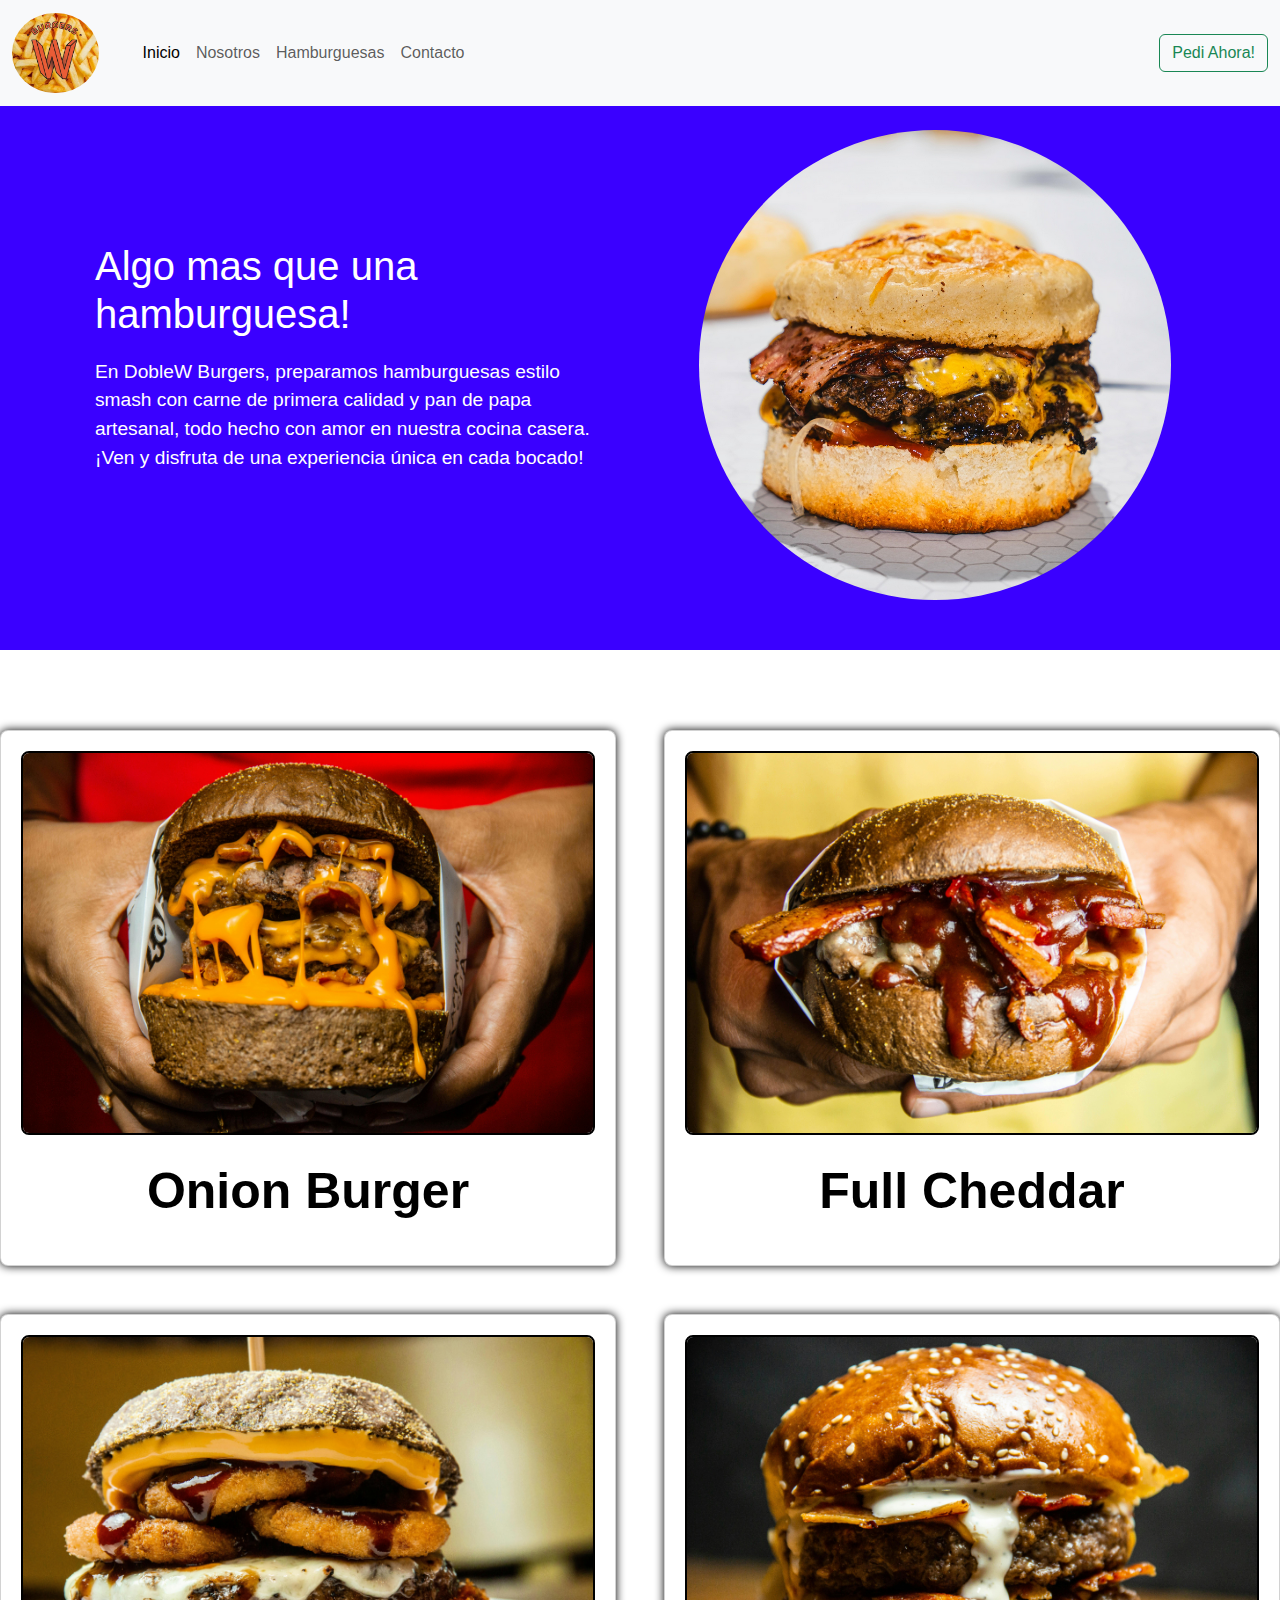
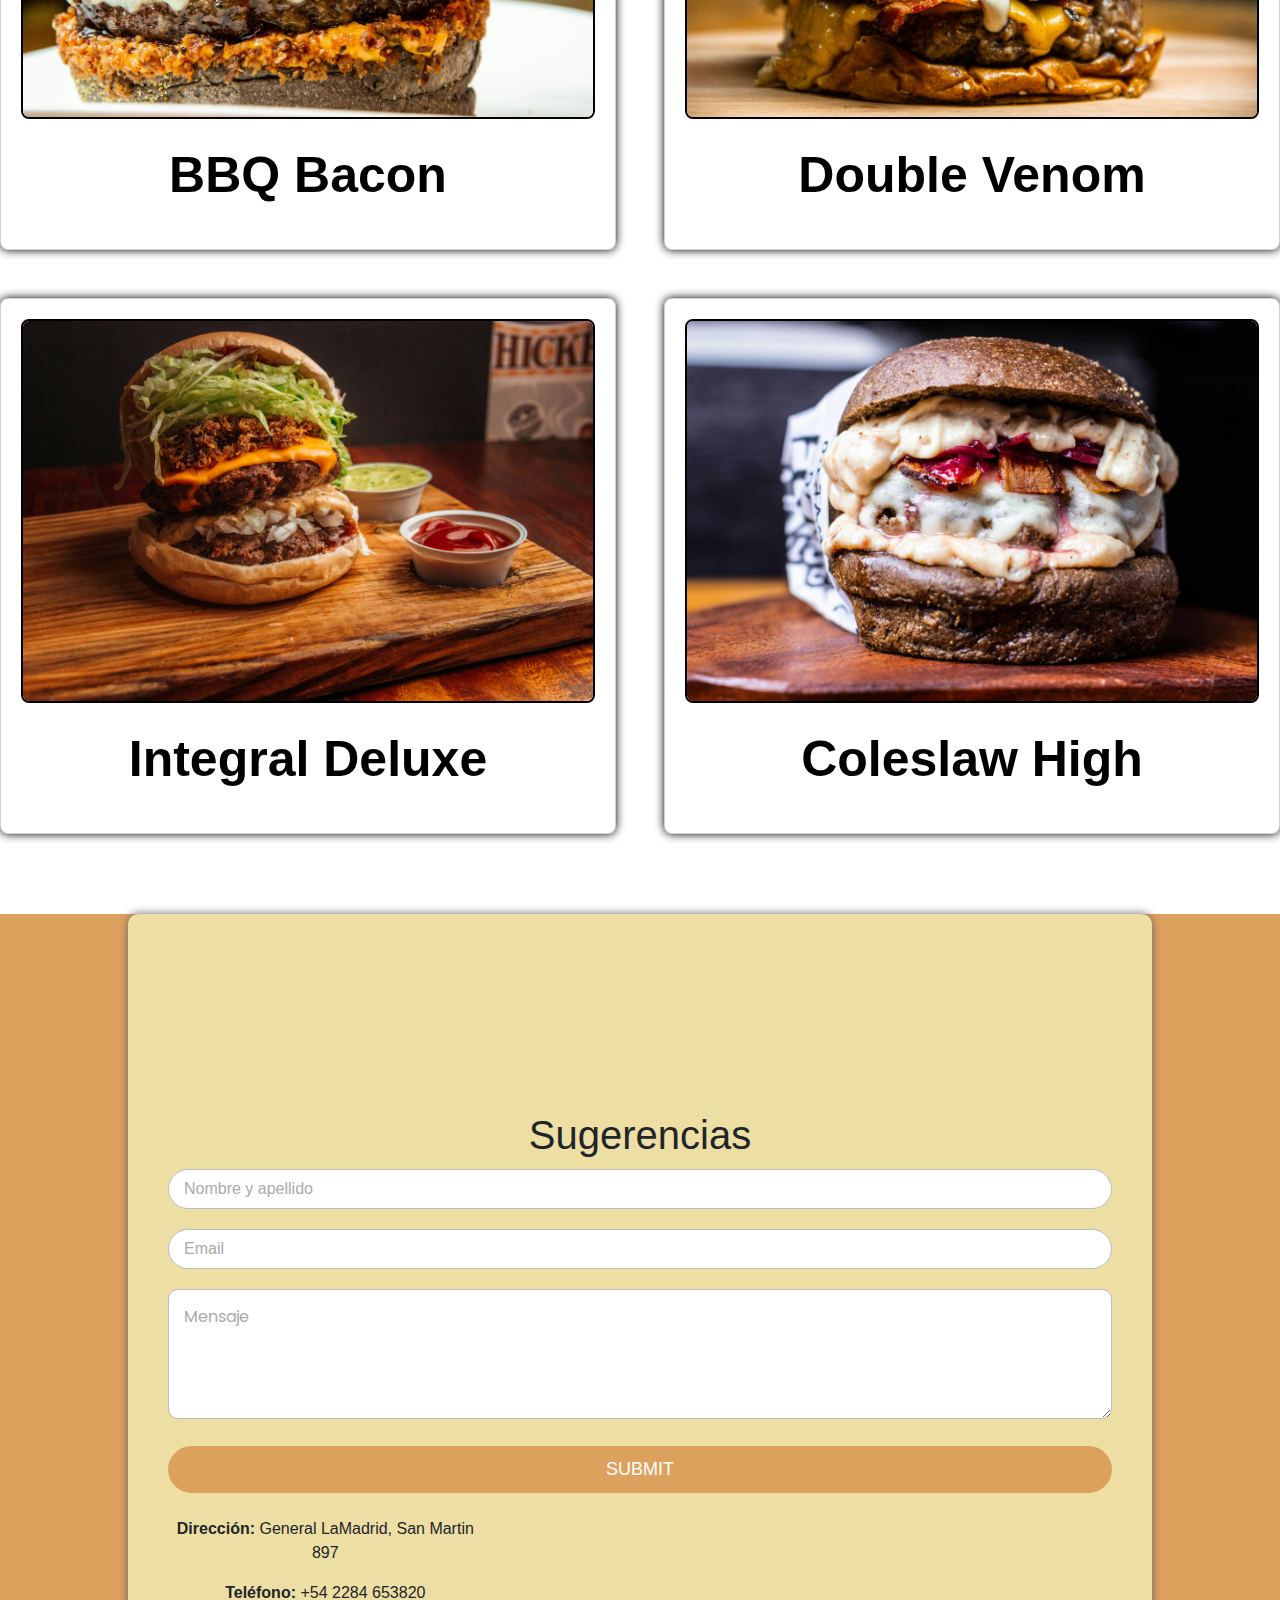
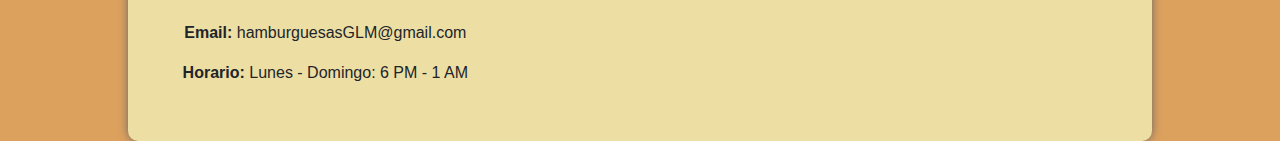
<file: index.html>
<!DOCTYPE html>
<html lang="en">
  <head>
    <meta charset="UTF-8" />
    <meta name="viewport" content="width=device-width, initial-scale=1.0" />
    <link
      href="https://cdn.jsdelivr.net/npm/bootstrap@5.3.3/dist/css/bootstrap.min.css"
      rel="stylesheet"
      integrity="sha384-QWTKZyjpPEjISv5WaRU9OFeRpok6YctnYmDr5pNlyT2bRjXh0JMhjY6hW+ALEwIH"
      crossorigin="anonymous"
    />
    <link
      href="https://fonts.googleapis.com/css2?family=Poppins:ital,wght@0,100;0,200;0,300;0,400;0,500;0,600;0,700;0,800;0,900;1,100;1,200;1,300;1,400;1,500;1,600;1,700;1,800;1,900&display=swap"
      rel="stylesheet"
    />
    <link rel="shortcut icon" href="img/32382hamburger_98925.png" type="image/x-icon">
    <link rel="stylesheet" href="styles.css" />
    <title>DobleW Burgers</title>
  </head>
  <body>
    <header>
      <div class="navBar" id="inicio">
        <nav class="navbar navbar-expand-lg navbar-light bg-light fixed-top">
          <div class="container-fluid">
            <a class="navbar-brand" href="#">
              <img src="img/Logo.png" alt="Logo" class="logo" />
            </a>
            <button
              class="navbar-toggler"
              type="button"
              data-bs-toggle="collapse"
              data-bs-target="#navbarSupportedContent"
              aria-controls="navbarSupportedContent"
              aria-expanded="false"
              aria-label="Toggle navigation"
            >
              <span class="navbar-toggler-icon"></span>
            </button>
            <div class="collapse navbar-collapse" id="navbarSupportedContent">
              <ul class="navbar-nav me-auto mb-2 mb-lg-0">
                <li class="nav-item">
                  <a class="nav-link active" aria-current="page" href="#inicio"
                    >Inicio</a
                  >
                </li>
                <li class="nav-item">
                  <a class="nav-link" href="#aboutUs">Nosotros</a>
                </li>
                <li class="nav-item">
                  <a class="nav-link" href="#cards">Hamburguesas</a>
                </li>
                <li class="nav-item">
                  <a class="nav-link" href="#contact">Contacto</a>
                </li>
              </ul>
              <form class="d-flex" role="search">
                <a class="btn btn-outline-success" href="Pedidos.html">Pedi Ahora!</a>
              </form>
            </div>
          </div>
        </nav>
      </div>
    </header>
    <main>
      <section class="sectionNosotros" id="aboutUs">
        <div class="nosotros">
          <div class="text">
            <h1>Algo mas que una hamburguesa!</h1>
            <p>
              En DobleW Burgers, preparamos hamburguesas estilo smash con carne
              de primera calidad y pan de papa artesanal, todo hecho con amor en
              nuestra cocina casera. ¡Ven y disfruta de una experiencia única en
              cada bocado!
            </p>
          </div>
          <div class="imageNosotros">
            <img src="img/Hamburguesa01.png" alt="Hamburguesa DobleW" />
          </div>
        </div>
      </section>

      <section class="cartaHamburguesas" id="cards">
        <div class="row row-cols-1 row-cols-md-2 g-5">
          <div class="col">
            <div class="card">
              <img
                src="img/H1.jpg"
                class="card-img-top"
                alt="Producto 1"
              />
              <div class="card-body">
                <h5 class="card-title">Onion Burger</h5>
                <div class="precio">
                  <!--Descripcion corta para pantallas chicas-->
                  <p>$20.000</p>

                  <!--Descripcion completa para pantallas grandes-->
                  <p class="card-text d-none d-md-block">
                    Un jugoso filete de carne de res grillada a la perfección,
                    adornado con crujientes aros de cebolla dorados y
                    caramelizados, que añaden un toque crujiente y un sabor
                    ahumado único. Todo esto complementado con una suave mezcla
                    de queso cheddar derretido y nuestra irresistible salsa
                    secreta.
                  </p>
                </div>
              </div>
            </div>
          </div>
          <div class="col">
            <div class="card">
              <img
                src="img/H2.jpg"
                class="card-img-top"
                alt="Producto 2"
              />
              <div class="card-body">
                <h5 class="card-title">Full Cheddar</h5>
                <div class="precio">
                  <!--Descripcion corta para pantallas chicas-->
                  <p>$15.000</p>
                  <!--Descripcion completa para pantallas grandes-->
                  <p class="card-text d-none d-md-block">
                    Dos jugosas y sabrosas hamburguesas de carne de res,
                    perfectamente selladas y sazonadas, se combinan con una
                    generosa porción de queso cheddar derretido que se desborda
                    por los lados, creando una capa cremosa y sabrosa que
                    envuelve cada bocado.
                  </p>
                </div>
              </div>
            </div>
          </div>
          <div class="col">
            <div class="card">
              <img
                src="img/H3.jpg"
                class="card-img-top"
                alt="Producto 3"
              />
              <div class="card-body">
                <h5 class="card-title">BBQ Bacon</h5>
                <div class="precio">
                  <!--Descripcion corta para pantallas chicas-->
                  <p>$17.000</p>
                  <!--Descripcion completa para pantallas grandes-->
                  <p class="card-text d-none d-md-block">
                    Esta obra maestra comienza con un jugoso filete de carne de
                    res. Luego, lo cubrimos generosamente con una salsa bbq
                    casera, que añade un toque dulce y ahumado que complementa
                    perfectamente la carne. Para llevarla al siguiente nivel,
                    colocamos crujientes tiras de bacon ahumado y dorado, que
                    añaden una textura crujiente y un sabor salado ahumado que
                    contrasta perfectamente con la suavidad de la carne y la
                    salsa.
                  </p>
                </div>
              </div>
            </div>
          </div>
          <div class="col">
            <div class="card">
              <img
                src="img/H4.jpg"
                class="card-img-top"
                alt="Producto 4"
              />
              <div class="card-body">
                <h5 class="card-title">Double Venom</h5>
                <div class="precio">
                  <!--Descripcion corta para pantallas chicas-->
                  <p>$18.000</p>
                  <!--Descripcion completa para pantallas grandes-->
                  <p class="card-text d-none d-md-block">
                    Dos gigantes medallones de carne de res, sellados a la
                    perfección. Entre ellas, encontrarás una capa cremosa de
                    queso mozzarella derretido, que se mezcla con generosas
                    porciones de queso cheddar fundido, creando una explosión de
                    sabores intensos y texturas suaves. Para coronar esta
                    delicia, añadimos crujientes tiras de bacon ahumado y
                    dorado, que aportan un sabor salado que complementa
                    perfectamente la carne y los quesos.
                  </p>
                </div>
              </div>
            </div>
          </div>
          <div class="col">
            <div class="card">
              <img
                src="img/H5.jpg"
                class="card-img-top"
                alt="Producto 5"
              />
              <div class="card-body">
                <h5 class="card-title">Integral Deluxe</h5>
                <div class="precio">
                  <!--Descripcion corta para pantallas chicas-->
                  <p>$15.000</p>
                  <!--Descripcion completa para pantallas grandes-->
                  <p class="card-text d-none d-md-block">
                    Comienza con un jugoso y sabroso filete de carne de res.
                    Dentro encontrarás una cremosa capa de mozzarella derretida,
                    que se funde con la carne caliente para una experiencia
                    indulgente. Añadimos crujientes y doradas batatas fritas que
                    aportan una textura y un dulzor sutil, equilibrado por la
                    vibrante salsa de remolacha, que aporta un toque de frescura
                    y un ligero sabor terroso. Todo esto se presenta en un pan
                    integral, suave y nutritivo.
                  </p>
                </div>
              </div>
            </div>
          </div>
          <div class="col">
            <div class="card">
              <img
                src="img/H6.jpg"
                class="card-img-top"
                alt="Producto 6"
              />
              <div class="card-body">
                <h5 class="card-title">Coleslaw High</h5>
                <div class="precio">
                  <!--Descripcion corta para pantallas chicas-->
                  <p>$14.000</p>
                  <!--Descripcion completa para pantallas grandes-->
                  <p class="card-text d-none d-md-block">
                    Dos medallones de carne de res, cuidadosamente grilladas
                    para obtener ese sabor ahumado irresistible, se combinan con
                    una capa abundante de coleslaw casero. Este coleslaw fresco
                    y crujiente, con su mezcla de repollo rallado, zanahorias y
                    una suave mayonesa, añade una textura refrescante y un
                    ligero toque dulce que contrasta perfectamente con la
                    intensidad de la carne. Para complementar esta experiencia
                    gourmet, añadimos una capa de queso cheddar derretido, que
                    se funde deliciosamente sobre la carne caliente, junto con
                    tiras de cebolla caramelizada que añaden un sabor dulce y
                    suave.
                  </p>
                </div>
              </div>
            </div>
          </div>
        </div>
      </section>


      <section class="contact" id="contact">
        <div class="contact-in">
          <div class="contact-map">
            <iframe
              src="https://www.google.com/maps/embed?pb=!1m18!1m12!1m3!1d3176.040814224701!2d-61.26716152342274!3d-37.24673910184621!2m3!1f0!2f0!3f0!3m2!1i1024!2i768!4f13.1!3m3!1m2!1s0x9594ca45941b3595%3A0x72c8c3d5ff7fe983!2sSan%20Martin%20897%2C%20Gral.%20La%20Madrid%2C%20Provincia%20de%20Buenos%20Aires!5e0!3m2!1sen!2sar!4v1719250666741!5m2!1sen!2sar"
              width="600"
              height="450"
              style="border: 0"
              allowfullscreen=""
              loading="lazy"
              referrerpolicy="no-referrer-when-downgrade"
            ></iframe>
          </div>
    
          <div class="contact-form">
            <h1>Sugerencias</h1>
    
            <form>
              <input
                type="text"
                placeholder="Nombre y apellido"
                class="contact-form-txt"
              />
              <input type="text" placeholder="Email" class="contact-form-txt" />
              <textarea
                placeholder="Mensaje"
                class="contact-form-txtarea"
              ></textarea>
              <input type="submit" placeholder="submit" class="contact-form-btn" />
            </form>
    
            <div class="col-md-4" class="contacto">
              <br />
              <p><strong>Dirección:</strong> General LaMadrid, San Martin 897</p>
              <p><strong>Teléfono:</strong> +54 2284 653820</p>
              <p><strong>Email:</strong> hamburguesasGLM@gmail.com</p>
              <p><strong>Horario:</strong> Lunes - Domingo: 6 PM - 1 AM</p>
            </div>
          </div>
        </div>
      </section>
    </main>
    <script
      src="https://cdn.jsdelivr.net/npm/bootstrap@5.3.3/dist/js/bootstrap.bundle.min.js"
      integrity="sha384-YvpcrYf0tY3lHB60NNkmXc5s9fDVZLESaAA55NDzOxhy9GkcIdslK1eN7N6jIeHz"
      crossorigin="anonymous"
    ></script>
  </body>
</html>
</file>
<file: styles.css>
body {
  font-family: Arial, sans-serif;
  overflow-x: hidden; /* Añadir esta línea para evitar el scroll horizontal */
  padding-top: 80px; /* Ajustar según la altura de la navbar */
  scroll-behavior: smooth;
}

html {
  scroll-padding-top: 80px; /* Ajusta según la altura de tu navbar */
}

.navbar-brand {
  display: flex;
  align-items: center;
}

.navbar-brand .logo {
  height: 80px;
  margin-right: 20px;
  border-radius: 100%;
}

/* Estilos de Nosotros */
.nosotros {
  display: grid;
  grid-template-columns: 1fr 1fr;
  align-items: center;
  background-color: #3a00ff;
  color: white;
  padding: 50px;
}

.nosotros .text {
  display: flex;
  flex-direction: column; /* Asegura que los elementos hijos se apilen verticalmente */
  justify-content: center; /* Centra verticalmente */
  align-items: center; /* Centra horizontalmente */
  max-width: 500px;
  margin: 0 auto;
}

.nosotros .text h1 {
  font-size: 2.5rem;
  margin-bottom: 20px;
}

.nosotros .text p {
  font-size: 1.2rem;
}

.nosotros .imageNosotros {
  display: flex;
  justify-content: center;
}

.nosotros .imageNosotros img {
  width: 80%; /* Ajustar el tamaño de la imagen */
  max-width: 600px; /* Tamaño máximo de la imagen */
  border-radius: 100%;
}

@media (max-width: 768px) {
  .nosotros {
    grid-template-columns: 1fr;
    text-align: center;
  }

  .nosotros .text {
    margin: 0 auto 20px; /* Centrar el texto y agregar margen inferior */
  }

  .nosotros .imageNosotros img {
    margin-top: 20px;
    width: 100%;
    max-width: none; /* Remover el tamaño máximo en pantallas pequeñas */
  }
}

/* Estilos de las cartas */

.cartaHamburguesas {
  margin-top: 80px;
}
.card {
  text-align: center;
  padding: 20px;
  box-shadow: 0 0 10px black;
  border-radius: 8px;
  position: relative;
  overflow: hidden;
}

.card h5 {
  color: black;
  font-weight: bold;
  font-size: 50px;
}

.card img {
  max-width: 100%;
  height: auto;
  border: 2px solid black;
  border-radius: 8px;
  margin-bottom: 10px;
}

.card p {
  font-size: 35px;
  font-weight: bold;
}

.precio {
  position: absolute;
  top: 50%;
  left: 50%;
  background-color: rgba(0, 0, 0, 0.5);
  transform: translate(-50%, -50%);
  color: white;
  width: 100%;
  height: 100%;
  padding: 10px;
  opacity: 0;
  transition: opacity 0.3s ease;
}

.precio p {
  font-size: auto;
  text-align: center;
}

.card:hover .precio {
  opacity: 1;
}

.card-text {
  display: none;
}

@media only screen and (max-width: 768px) {
  /* Estilos para dispositivos móviles */
  .container {
    padding: 10px;
  }

  .card-text {
    display: block;
    color: white;
    text-align: center;
  }
}

/* Estilo de contacto*/

.contact {
  margin-top: 80px;
  background-color: #dda15e;
}

.contact-in {
  width: 80%;
  height: auto;
  margin: auto;
  display: flex;
  flex-wrap: wrap;
  padding: 10px;
  border-radius: 10px;
  background: #eddea4;
  box-shadow: 0px 0px 10px 0px #666;
}

.contact-map {
  width: 80%;
  height: 100%;
}

.contact-map iframe {
  width: 125%;
  height: auto;
  flex: 80%;
}

.contact-form {
  width: 100%;
  height: auto;
  flex: 50%;
  padding: 30px;
  text-align: center;
}

.contact-form h1 {
  margin-bottom: 10px;
}

.contact-form-txt {
  width: 100%;
  height: 40px;
  color: #000;
  border: 1px solid #bcbcbc;
  border-radius: 50px;
  outline: none;
  margin-bottom: 20px;
  padding: 15px;
}

.contact-form-txt::placeholder {
  color: #aaa;
}

.contact-form-txtarea {
  width: 100%;
  height: 130px;
  color: #000;
  border: 1px solid #bcbcbc;
  border-radius: 10px;
  outline: none;
  margin-bottom: 20px;
  padding: 15px;
  font-family: "Poppins", sans-serif;
}

.contact-form-txtarea::placeholder {
  color: #aaa;
}

.contact-form-btn {
  width: 100%;
  border: none;
  outline: none;
  border-radius: 50px;
  background: #dda15e;
  color: #fff;
  text-transform: uppercase;
  padding: 10px 0px;
  cursor: pointer;
  font-size: 18px;
}

.contacto {
  width: 100%;
  height: auto;
  flex: 50%;
  padding: 40px;
  text-align: center;
}
</file>
